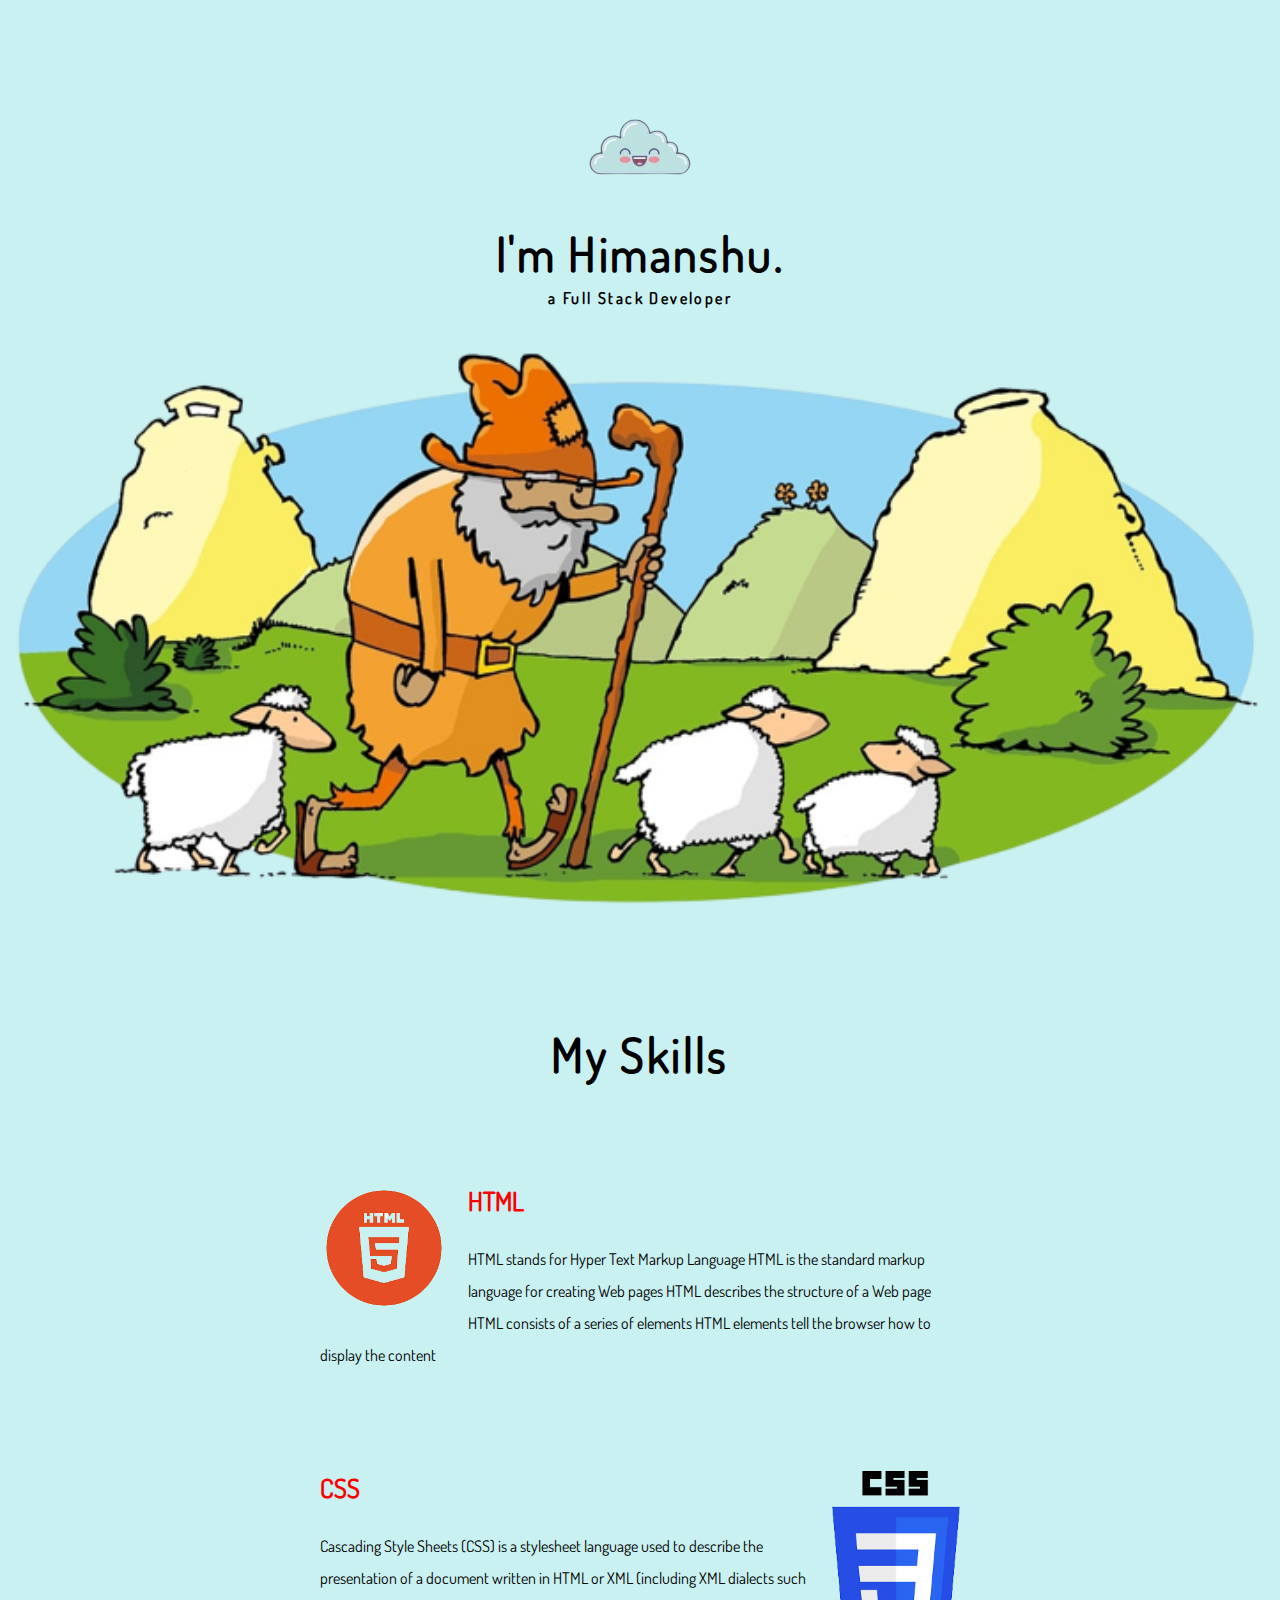
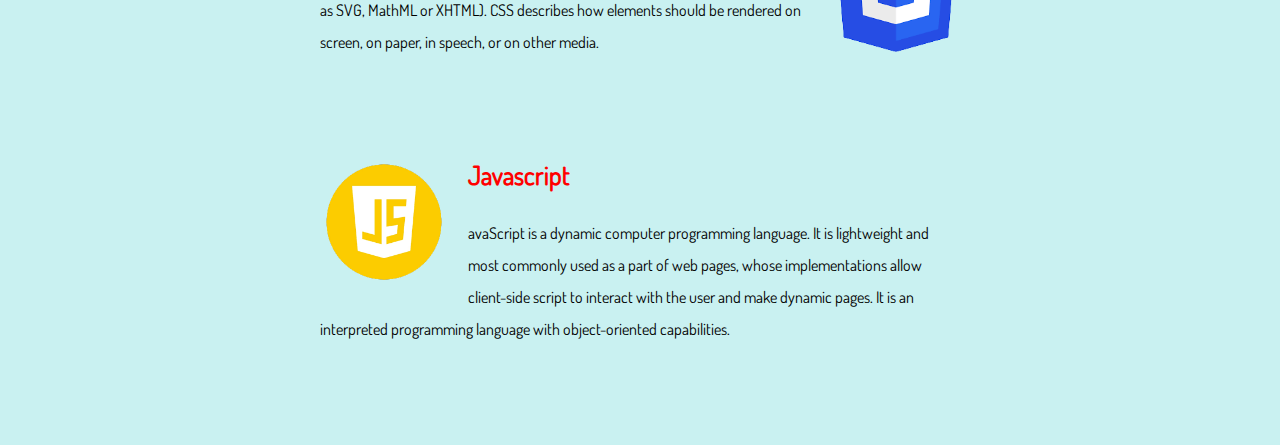
<file: index.html>
<!DOCTYPE html>
<html lang="en">
<head>
    <meta charset="UTF-8">
    <meta http-equiv="X-UA-Compatible" content="IE=edge">
    <meta name="viewport" content="width=<device-width>, initial-scale=1.0">
    <title>My Work</title>
    <link rel="icon" href="Images/Cool-Male-Avatars-01_34324.ico" type="image/x-icon">
    <link rel="stylesheet" type="text/css" href="style.css">
    <script
    src="https://code.jquery.com/jquery-3.3.1.js"
    integrity="sha256-2Kok7MbOyxpgUVvAk/HJ2jigOSYS2auK4Pfzbm7uH60="
    crossorigin="anonymous">
</script>
<script src="./script.js">
</script>
</head>
<body>
  <div id="head"></div>
    <div class="main">
        <img src="Images/download-removebg-preview.png"  class="cloud" >
        <h1>
         I'm Himanshu.
        </h1>
        <h4> a <span class="underline">Full Stack</span> Developer</h4>
        <img src="Images/goat-herder-g0b43ecd74_1280-removebg-preview.png" width="100%" >
    </div>
    <div class ="main-body">
        
       
        <!-- <img src="Images/images (1)-modified.png" class="logos"> -->
        <h1 class="skill-desc">My Skills</h1>
        <div class="skill-row">
            <img src="Images/html_avtar.png" class="image1">
            <h3>HTML</h3>
            <p class="design">HTML stands for Hyper Text Markup Language
                HTML is the standard markup language for creating Web pages
                HTML describes the structure of a Web page
                HTML consists of a series of elements
                HTML elements tell the browser how to display the content   </div>
        <div class="skill-row">
            <img src="Images/css_avtar.png" class="image2">
            <h3>CSS</h3>
            <p class="maintenance">Cascading Style Sheets (CSS) is a stylesheet language used to describe the presentation of a document written in HTML or XML (including XML dialects such as SVG, MathML or XHTML). CSS describes how elements should be rendered on screen, on paper, in speech, or on other media.</p>
        </div>   
       
        <div class="skill-row">
            <img src="Images/js_avtar.png" class="image1">
            <h3>Javascript</h3>
            <p class="design">avaScript is a dynamic computer programming language. It is lightweight and most commonly used as a part of web pages, whose implementations allow client-side script to interact with the user and make dynamic pages. It is an interpreted programming language with object-oriented capabilities.</div>
    </div>
    
    <div id="foot"></div>
</body>
</html>
</file>
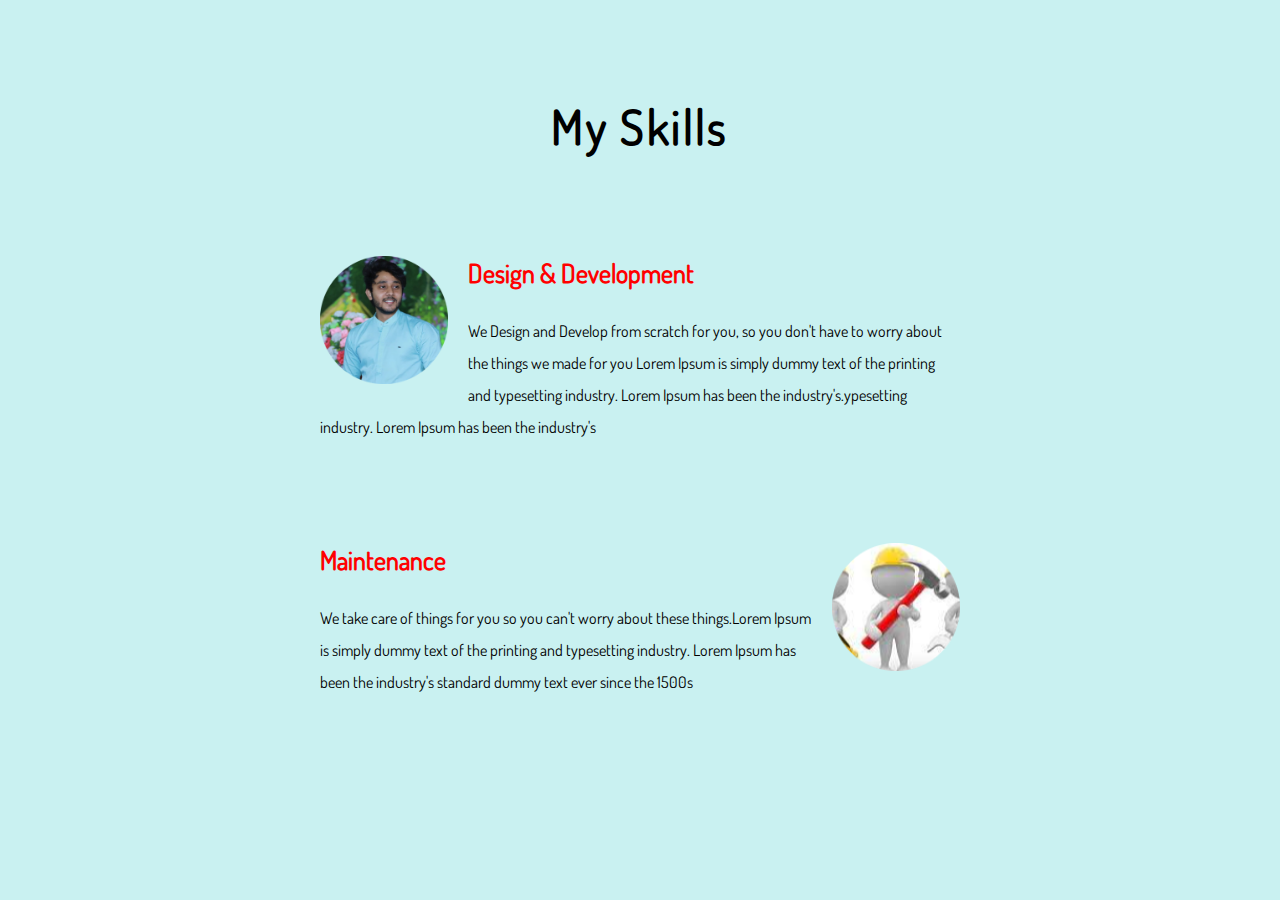
<file: about.html>
<!DOCTYPE html>
<html lang="en">
<head>
    <meta charset="UTF-8">
    <meta name="viewport" content="width=device-width, initial-scale=1.0">
    <title>About</title>
    <link rel="icon" href="Images/Cool-Male-Avatars-01_34324.ico" type="image/x-icon">
    <link rel="stylesheet" type="text/css" href="style.css">
    <script
    src="https://code.jquery.com/jquery-3.3.1.js"
    integrity="sha256-2Kok7MbOyxpgUVvAk/HJ2jigOSYS2auK4Pfzbm7uH60="
    crossorigin="anonymous">
</script>
<script src="./script.js">
</script>
</head>
<body>
    <div id="head"></div>
    <div class ="main-body ">
   
        <!-- <img src="Images/images (1)-modified.png" class="logos"> -->
        <h1 class="skill-desc">My Skills</h1>
        <div class="skill-row">
            <img src="Images/pic-modified.png"  class="image1">
            <h3>Design & Development</h3>
            <p class="design">We Design and Develop from scratch for you, so you don't have to worry about the things we made for you Lorem Ipsum is simply dummy text of the printing and typesetting industry. Lorem Ipsum has been the industry's.ypesetting industry. Lorem Ipsum has been the industry's </p>
        </div>
        <div class="skill-row">
            <img src="Images/download (1)-modified.png" class="image2">
            <h3>Maintenance</h3>
            <p class="maintenance">We take care of things for you so you can't worry about these things.Lorem Ipsum is simply dummy text of the printing and typesetting industry. Lorem Ipsum has been the industry's standard dummy text ever since the 1500s</p>
        </div>
           
    </div>
    <div id="foot"></div>
</body>

</html>
</file>
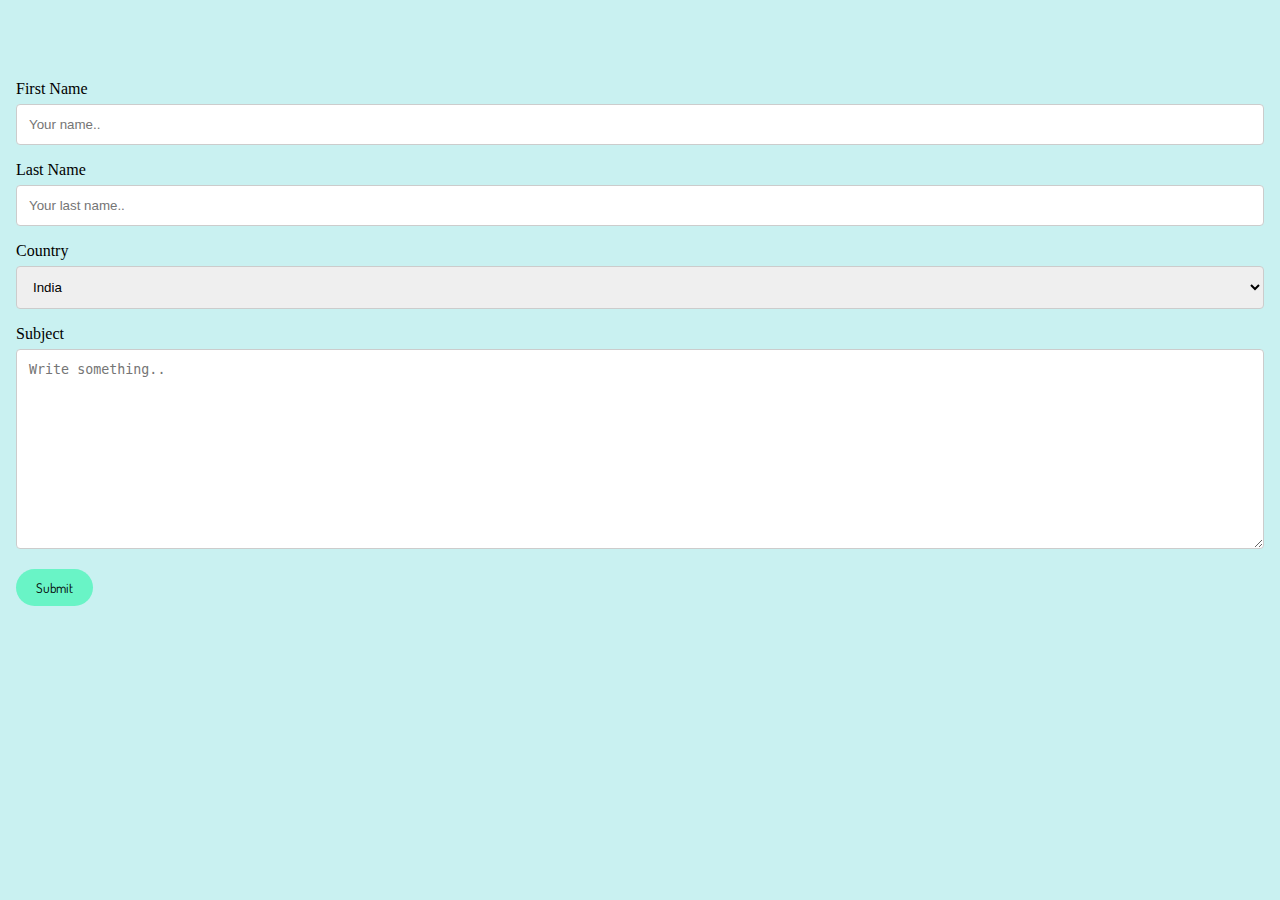
<file: contactUs.html>
<!DOCTYPE html>
<html lang="en">
<head>
    <meta charset="UTF-8">
    <meta name="viewport" content="width=device-width, initial-scale=1.0">
    <title>ContactUs</title>
    <link rel="icon" href="Images/Cool-Male-Avatars-01_34324.ico" type="image/x-icon">
    <link rel="stylesheet" type="text/css" href="style.css">
    <script
    src="https://code.jquery.com/jquery-3.3.1.js"
    integrity="sha256-2Kok7MbOyxpgUVvAk/HJ2jigOSYS2auK4Pfzbm7uH60="
    crossorigin="anonymous">
</script>
<script src="./script.js">
</script>
</head>
<body>
    <div id="head"></div>
    <form class="form" action="https://formsubmit.co/hjadon9528@gmail.com" method="POST">
        <label for="fname">First Name</label>
        <input type="text" id="fname" name="firstname" placeholder="Your name..">
    
        <label for="lname">Last Name</label>
        <input type="text" id="lname" name="lastname" placeholder="Your last name.." required>
    
        <label for="country">Country</label>
        <select id="country" name="country" required>
          <option value="India">India</option>
          <option value="dubai">Dubai</option>
          <option value="usa">USA</option>
        </select>
    
        <label for="subject">Subject</label>
        <textarea id="subject" name="subject" placeholder="Write something.." style="height:200px"></textarea>
    
        <input type="submit" value="Submit">
        <input type="hidden" name="_captcha" value="false">
      </form>
    <div id="foot"></div>
</body>

</html>
</file>
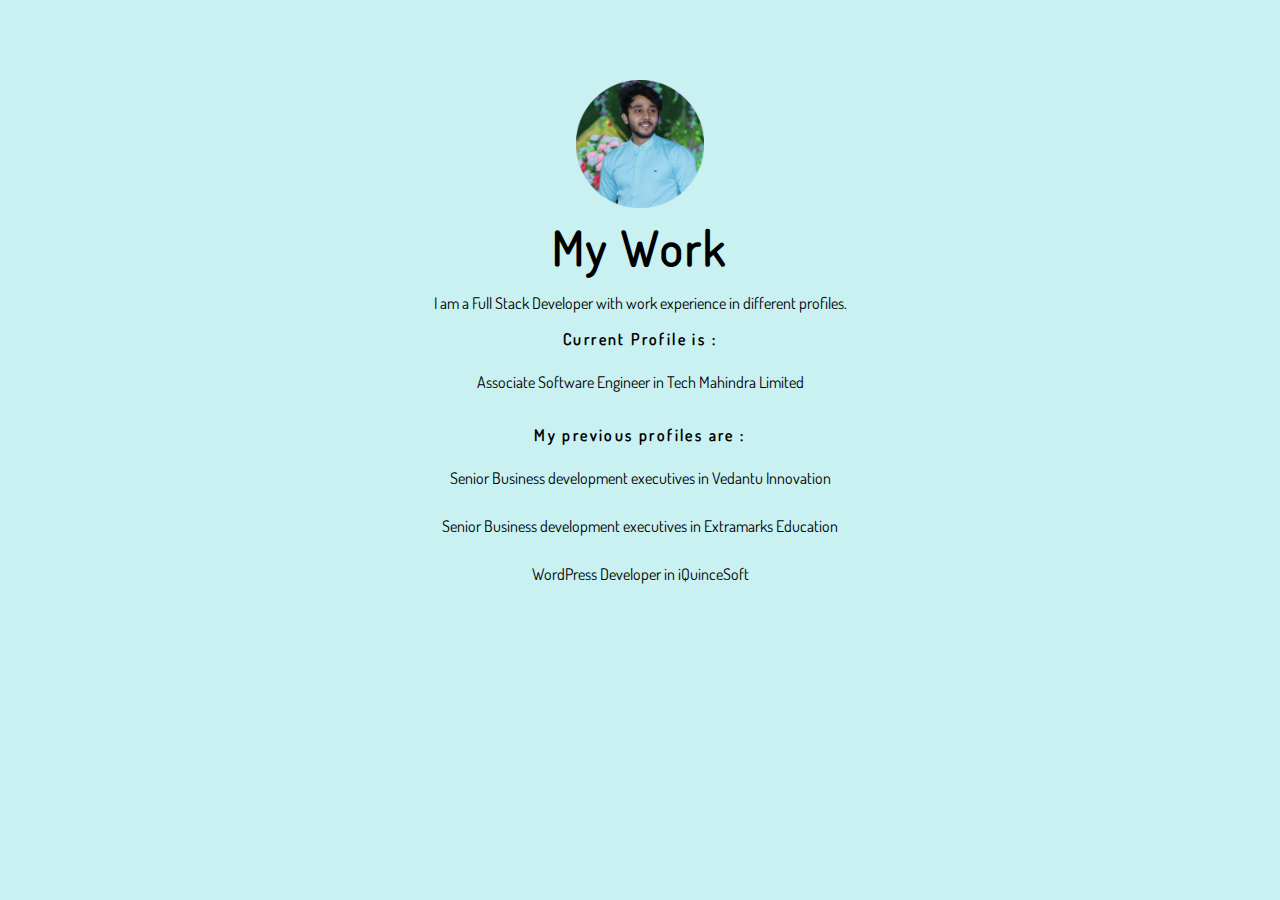
<file: work.html>
<!DOCTYPE html>
<html lang="en">
<head>
    <meta charset="UTF-8">
    <meta name="viewport" content="width=device-width, initial-scale=1.0">
    <title>ContactUs</title>
    <link rel="icon" href="Images/Cool-Male-Avatars-01_34324.ico" type="image/x-icon">
    <link rel="stylesheet" type="text/css" href="style.css">
    <script
    src="https://code.jquery.com/jquery-3.3.1.js"
    integrity="sha256-2Kok7MbOyxpgUVvAk/HJ2jigOSYS2auK4Pfzbm7uH60="
    crossorigin="anonymous">
</script>
<script src="./script.js">
</script>
</head>
<body>
    <div id="head"></div>
    <div class ="main-body">
        <img src="Images/pic-modified.png" class="logos" >
        <h1>My Work</h1>
        <p>I am a Full Stack Developer with work experience in different profiles.</p>
        <h4>Current Profile is :</h4>
        <ol>
        <li>Associate Software Engineer in Tech Mahindra Limited</li>
        </ol>
        <h4>My previous profiles are :</h4>
        <ol>
            <li>Senior Business development executives in Vedantu Innovation</li>
            <li>Senior Business development executives in Extramarks Education</li>
            <li>WordPress Developer in iQuinceSoft</li>
          
        </ol>
        
    </div>
        <div id="foot"></div>
</body>

</html>
</file>
<file: style.css>
@font-face {
    font-family: mycursive;
    src: url(Fonts/Dosis-Regular.ttf);
}
body{
 background-color: rgb(201, 241, 241);
 margin: 0;
 padding: 0;
}
.cloud{
    width:10%;
    animation: wiggle 4s linear infinite;
    margin-top: 5rem;
}
/* contactus  */

.form{
    padding: 5rem 1rem;
    
}
input[type=text], select, textarea {
  width: 100%;
  padding: 12px;
  border: 1px solid #ccc;
  border-radius: 4px;
  box-sizing: border-box;
  margin-top: 6px;
  margin-bottom: 16px;
  resize: vertical;
}

input[type=submit] {
    background-color: rgb(105, 244, 198);
    border: none;
    padding: 10px 20px;
    border-radius: 20px;
    color: black;
    font-family: mycursive;
    text-decoration: none;
}

input[type=submit]:hover {
    
        background-color: black;
        color: white;
        transition: 0.3s cubic-bezier(0.52, 0.22, 0.58, 1);
        }


.container {
  border-radius: 5px;
  background-color: #f2f2f2;
  padding: 20px;
}
/* contact end */
/* about main */


/* about end */
/* menu */
/* form*/

/* mobilemenu */
.mobile_menu{
        display: none;
}
/* end mobile menu */
.header-color {
    
    position: fixed;
    background-color: black;
}
@keyframes wiggle {
        0%, 7% {
          transform: rotateZ(0);
        }
        15% {
          transform: rotateZ(-15deg);
        }
        20% {
          transform: rotateZ(10deg);
        }
        25% {
          transform: rotateZ(-10deg);
        }
        30% {
          transform: rotateZ(6deg);
        }
        35% {
          transform: rotateZ(-4deg);
        }
        40%, 100% {
          transform: rotateZ(0);
        }
      }

.main{
    text-align: center;
    position: relative;
    z-index: -1;
}
header{
    position: fixed;
    width: 100%;
    display: inline-flex;
}

.menu{
    display: inline-flex;
    position: absolute;
    right: 5%;
}
ul{
    list-style-type: none;
    
}
ul li a{
    text-decoration: none;
    
    margin: 15px;
    font-family: sans-serif;
    color: rgb(112, 164, 164); 
}
ul li a:hover{
    color:white;
    /* transition: 0.9s; */
    transition: 0.3s ease-in-out;
    font-weight: 500;
}
.main-body ol li{
    list-style-type: none;
    height: 3rem;
}
@keyframes mymove {
    0%,70%{
    color: rgb(166, 202, 202);
    }
   10%,80%{
    color: rgb(155, 193, 236);
    
   }
   20%,90%{
    color: rgb(255, 127, 127);
    
   }
    30%,100%{
        color: rgb(188, 131, 131);
        
    }
    40%,0%{
        color: rgb(180, 149, 180);
        font-size: 16px;
    }
    50%,50%{
        color: rgb(177, 201, 153);
        
    }
    60%,100%{
        color: black;
        
    }
   }
.underline{
    position: relative;
  animation: mymove 5s infinite;
  overflow: hidden;
    
}
.main h1,h4{
    font-family:mycursive;
    margin: 5px;
    letter-spacing: 0.15rem;
}
h1{
    font-size: 3rem;
}
.main-body{
    /* margin: 2rem 1rem; */
    padding: 3em 0 0 0;
    text-align: center;
}
.main-body h1,h4{
    font-family:mycursive;
    margin: 5px;
    letter-spacing: 0.15rem;
}
.main-body p,li{
    font-family: mycursive;
}

.main-body .logos{
    margin-top: 2rem;
    width: 10%;
}
ol{
    display: inline;
}
.main-body .skill-desc{
    margin-top: 3rem;
}
.skill-row {
width: 50%;
margin: 100px auto;

text-align: left;
}
.skill-row .image1{
    float: left;
    width: 20%;
    margin-right: 20px;
}
.skill-row .image2{
    float: right;
    width: 20%;
    margin-left: 20px;
}
.skill-row .maintenance{
    margin-bottom: 30px;
}
.skill-row h3{
    font-family:mycursive;
    color: rgb(255, 0, 0);
    font-size: 26px;
}

    .skill-row p {
        line-height: 2;
        font-weight: 500;

    }
.footer h1,h4{
        font-family:mycursive;
        margin: 5px;
        letter-spacing: 0.15rem;
    }
footer .footer{
    text-align: center;

}
footer .footer ul li{
    display: inline;
}
footer .footer{
    display: inline;
}
footer .footer ul{
    padding: 0 5px;   
}
footer .footer ul li .phone{
    width: 1.4%;
}
footer .footer ul li .phone:hover{
   cursor: pointer;
   transform: scale(1.5);
}
.footer-desc{
    padding: 5px;
    margin-top: 4rem;
    background-color: rgb(23, 116, 116);
    color: white;
    
}
.footer-desc a{
    color: white;
}

 .center-btn button{
    margin-top: 40px;
    border: none;
    padding: 0px;
   
} 
.center-btn a{ 
    background-color: rgb(105, 244, 198);
   
    border: none;
    padding: 10px 20px;
    border-radius: 20px;
    color: black;
    font-family: mycursive;
    text-decoration: none;
}
.center-btn a:hover{
background-color: black;
color: white;
transition: 0.3s cubic-bezier(0.52, 0.22, 0.58, 1);
}
@media (width <= 300px){
    .main-body img{
        height: 30%;
        width: 30%;
    }  
    .menu{
        display: none;
    }
     .main-body li {
        font-size: 16px;
    }
    .main-body p {
        font-size: 18px;
    }
    .menu a {
    font-size: 12px;
}
   
}
@media (300px < width <= 500px){
    .main-body img{
        width: 30% !important;
    }  
    .cloud{
        width:40%;
    }
    .main-body{
       /* margin: 7rem 0rem; */
       padding: 50px 0px;
    }
    .main-body ol li{
        margin: 1rem 0;
    }
    footer .footer ul li .phone{
        width: 3.7%;
    }
    .skill-row {
        width: 100%;
        margin: 50px auto;
        text-align: center;
        }
        .skill-row .image1,.skill-row .image2 {
            float:none;
            margin: 0;
}
.skill-row p {
        padding: 0 20px;
    }
    
   .main-body li {
        font-size: 12px;
    }
    .main-body p {
        font-size: 18px;
    }
    .menu a {
    font-size: 12px;
}



}
</file>
